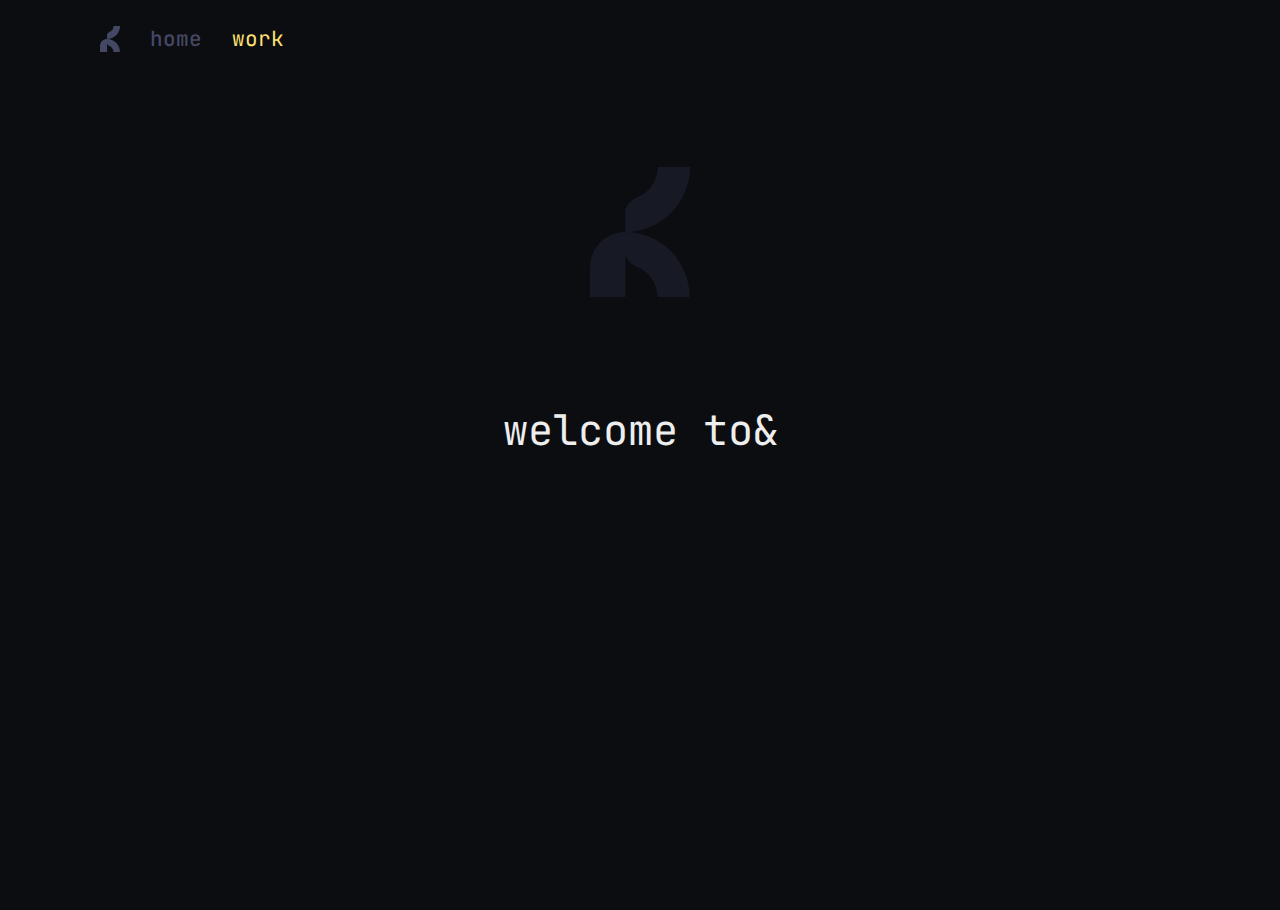
<file: index.html>
<!DOCTYPE html>
<html lang="en">
<head>
    <title>Portfolio Website</title>
    <link rel="stylesheet" type="text/css" href="style.css">
    <title>Document</title>

</head>
<body>
    <div class="hero">
        <nav>
            <ul>
                <svg class="icon" width="20" height="26" viewBox="0 0 20 26" fill="none" xmlns="http://www.w3.org/2000/svg">
                    <path d="M20 0C20 1.70718 19.6655 3.39765 19.0157 4.97488C18.3658 6.55211 17.4133 7.98522 16.2125 9.19238C15.0118 10.3995 13.5862 11.3571 12.0173 12.0104C10.4485 12.6637 8.76694 13 7.06878 13V9.03968C7.06878 7.63705 8.24821 6.54441 9.54306 6.00521C10.3275 5.67856 11.0403 5.19977 11.6407 4.59619C12.241 3.99261 12.7173 3.27606 13.0422 2.48744C13.3672 1.69883 13.5344 0.853591 13.5344 0H20Z"/>
                    <path d="M19.9312 26C19.9312 24.2928 19.5968 22.6024 18.9469 21.0251C18.2971 19.4479 17.3445 18.0148 16.1438 16.8076C14.943 15.6005 13.5175 14.6429 11.9486 13.9896C10.3797 13.3363 8.69817 13 7.00002 13V16.9603C7.00002 18.3629 8.17945 19.4556 9.4743 19.9948C10.2587 20.3214 10.9715 20.8002 11.5719 21.4038C12.1723 22.0074 12.6485 22.7239 12.9735 23.5126C13.2984 24.3012 13.4656 25.1464 13.4656 26H19.9312Z"/>
                    <path d="M0 20.069C0 16.1649 3.16493 13 7.06906 13V26H0V20.069Z"/>    
                </svg>
                <li><a href="index.html">home</a></li>
                <li><a href="work.html" style="color: #FFE071;font-weight: 400;">work</a></li>
            </ul>
            
        </nav>
        <div class="logo">
            <svg width="100" height="130" viewBox="0 0 100 130" fill="none" xmlns="http://www.w3.org/2000/svg">
                <path d="M99.9997 0C99.9997 8.53591 98.3273 16.9882 95.078 24.8744C91.8288 32.7606 87.0663 39.9261 81.0624 45.9619C75.0586 51.9977 67.9309 56.7856 60.0865 60.0521C52.2421 63.3187 43.8345 64.9999 35.3438 64.9999V45.1984C35.3438 38.1853 41.2409 32.7221 47.7152 30.0261C51.6374 28.3928 55.2012 25.9989 58.2031 22.9809C61.205 19.963 63.5863 16.3803 65.2109 12.4372C66.8356 8.49413 67.6717 4.26796 67.6717 0H99.9997Z" fill="#171A25"/>
                <path d="M99.6559 130C99.6559 121.464 97.9835 113.012 94.7342 105.126C91.485 97.2394 86.7225 90.0739 80.7186 84.0381C74.7147 78.0023 67.5871 73.2144 59.7427 69.9479C51.8983 66.6813 43.4907 65.0001 35 65.0001V84.8016C35 91.8147 40.8971 97.2779 47.3714 99.9739C51.2936 101.607 54.8574 104.001 57.8593 107.019C60.8612 110.037 63.2425 113.62 64.8671 117.563C66.4918 121.506 67.3279 125.732 67.3279 130H99.6559Z" fill="#171A25"/>
                <path d="M0 100.345C0 80.8246 15.8246 65 35.3452 65V130H0V100.345Z" fill="#171A25"/>
            </svg>
        </div>
        <div class="welcome">
            <h1 class="heading" data-target-resolver></h1>
        </div>
    </div>    
</body>
    <script src="main.js"></script> 
</html>
</file>
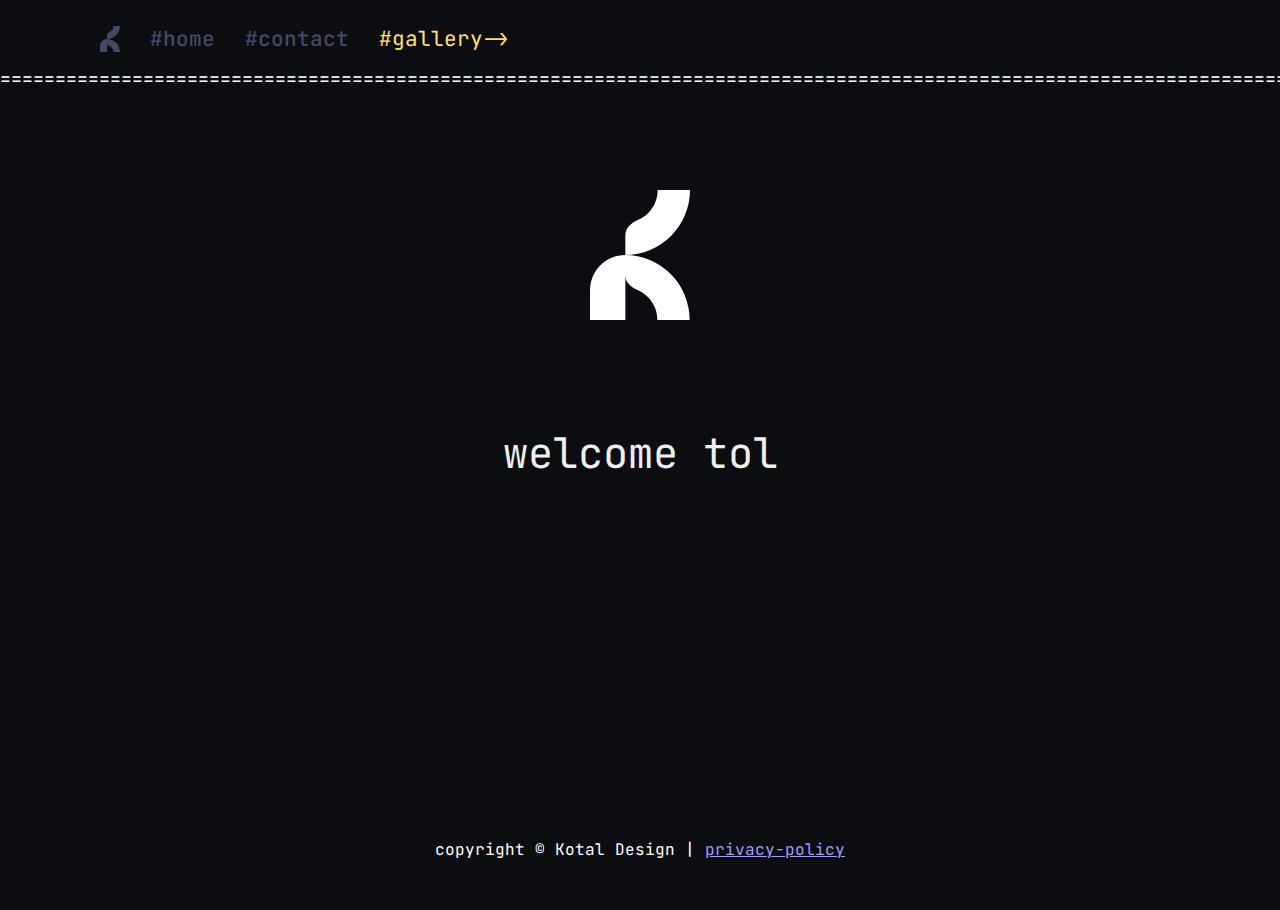
<file: main-files/index.html>
<!DOCTYPE html>
<html lang="en">
<head>
    <title>#home</title>
    <link rel="stylesheet" type="text/css" href="style.css">
    <title>Document</title>
    <link rel="icon" href="https://i3.lensdump.com/i/T2rN9v.png">

</head>
<body>
    <div class="hero">
        <nav>
            <ul>
                <svg class="icon" width="20" height="26" viewBox="0 0 20 26" fill="none" xmlns="http://www.w3.org/2000/svg">
                    <path d="M20 0C20 1.70718 19.6655 3.39765 19.0157 4.97488C18.3658 6.55211 17.4133 7.98522 16.2125 9.19238C15.0118 10.3995 13.5862 11.3571 12.0173 12.0104C10.4485 12.6637 8.76694 13 7.06878 13V9.03968C7.06878 7.63705 8.24821 6.54441 9.54306 6.00521C10.3275 5.67856 11.0403 5.19977 11.6407 4.59619C12.241 3.99261 12.7173 3.27606 13.0422 2.48744C13.3672 1.69883 13.5344 0.853591 13.5344 0H20Z"/>
                    <path d="M19.9312 26C19.9312 24.2928 19.5968 22.6024 18.9469 21.0251C18.2971 19.4479 17.3445 18.0148 16.1438 16.8076C14.943 15.6005 13.5175 14.6429 11.9486 13.9896C10.3797 13.3363 8.69817 13 7.00002 13V16.9603C7.00002 18.3629 8.17945 19.4556 9.4743 19.9948C10.2587 20.3214 10.9715 20.8002 11.5719 21.4038C12.1723 22.0074 12.6485 22.7239 12.9735 23.5126C13.2984 24.3012 13.4656 25.1464 13.4656 26H19.9312Z"/>
                    <path d="M0 20.069C0 16.1649 3.16493 13 7.06906 13V26H0V20.069Z"/>    
                </svg>
                <li><a href="./">#home</a></li>
                <li><a href="./contact">#contact</a></li>
                <li><a href="./gallery" style="color: #FFE071;font-weight: 400;">#gallery-></a></li>
            </ul>
            
            <div>
                <p class="border">
                =====================================================================================================================================================================================================================================================================================================================================================================================================================================================================================================================================================================================================================================================================================================================================
                </p>
            </div>
        </nav>
        <div class="logo">
            <svg width="100" height="130" viewBox="0 0 100 130" fill="none" xmlns="http://www.w3.org/2000/svg">
                <path d="M99.9997 0C99.9997 8.53591 98.3273 16.9882 95.078 24.8744C91.8288 32.7606 87.0663 39.9261 81.0624 45.9619C75.0586 51.9977 67.9309 56.7856 60.0865 60.0521C52.2421 63.3187 43.8345 64.9999 35.3438 64.9999V45.1984C35.3438 38.1853 41.2409 32.7221 47.7152 30.0261C51.6374 28.3928 55.2012 25.9989 58.2031 22.9809C61.205 19.963 63.5863 16.3803 65.2109 12.4372C66.8356 8.49413 67.6717 4.26796 67.6717 0H99.9997Z" fill="white"/>
                <path d="M99.6559 130C99.6559 121.464 97.9835 113.012 94.7342 105.126C91.485 97.2394 86.7225 90.0739 80.7186 84.0381C74.7147 78.0023 67.5871 73.2144 59.7427 69.9479C51.8983 66.6813 43.4907 65.0001 35 65.0001V84.8016C35 91.8147 40.8971 97.2779 47.3714 99.9739C51.2936 101.607 54.8574 104.001 57.8593 107.019C60.8612 110.037 63.2425 113.62 64.8671 117.563C66.4918 121.506 67.3279 125.732 67.3279 130H99.6559Z" fill="white"/>
                <path d="M0 100.345C0 80.8246 15.8246 65 35.3452 65V130H0V100.345Z" fill="white"/>
            </svg>
        </div>
        <div class="welcome">
            <h1 class="heading" data-target-resolver></h1>
        </div>
        <div class="privacy-policy">
            <a>copyright © Kotal Design | </a>
            <a href="privacy-policy.txt">
                privacy-policy
            </a>   
        </div>
    </div>    
</body>
    <script src="main.js"></script> 
</html>
</file>
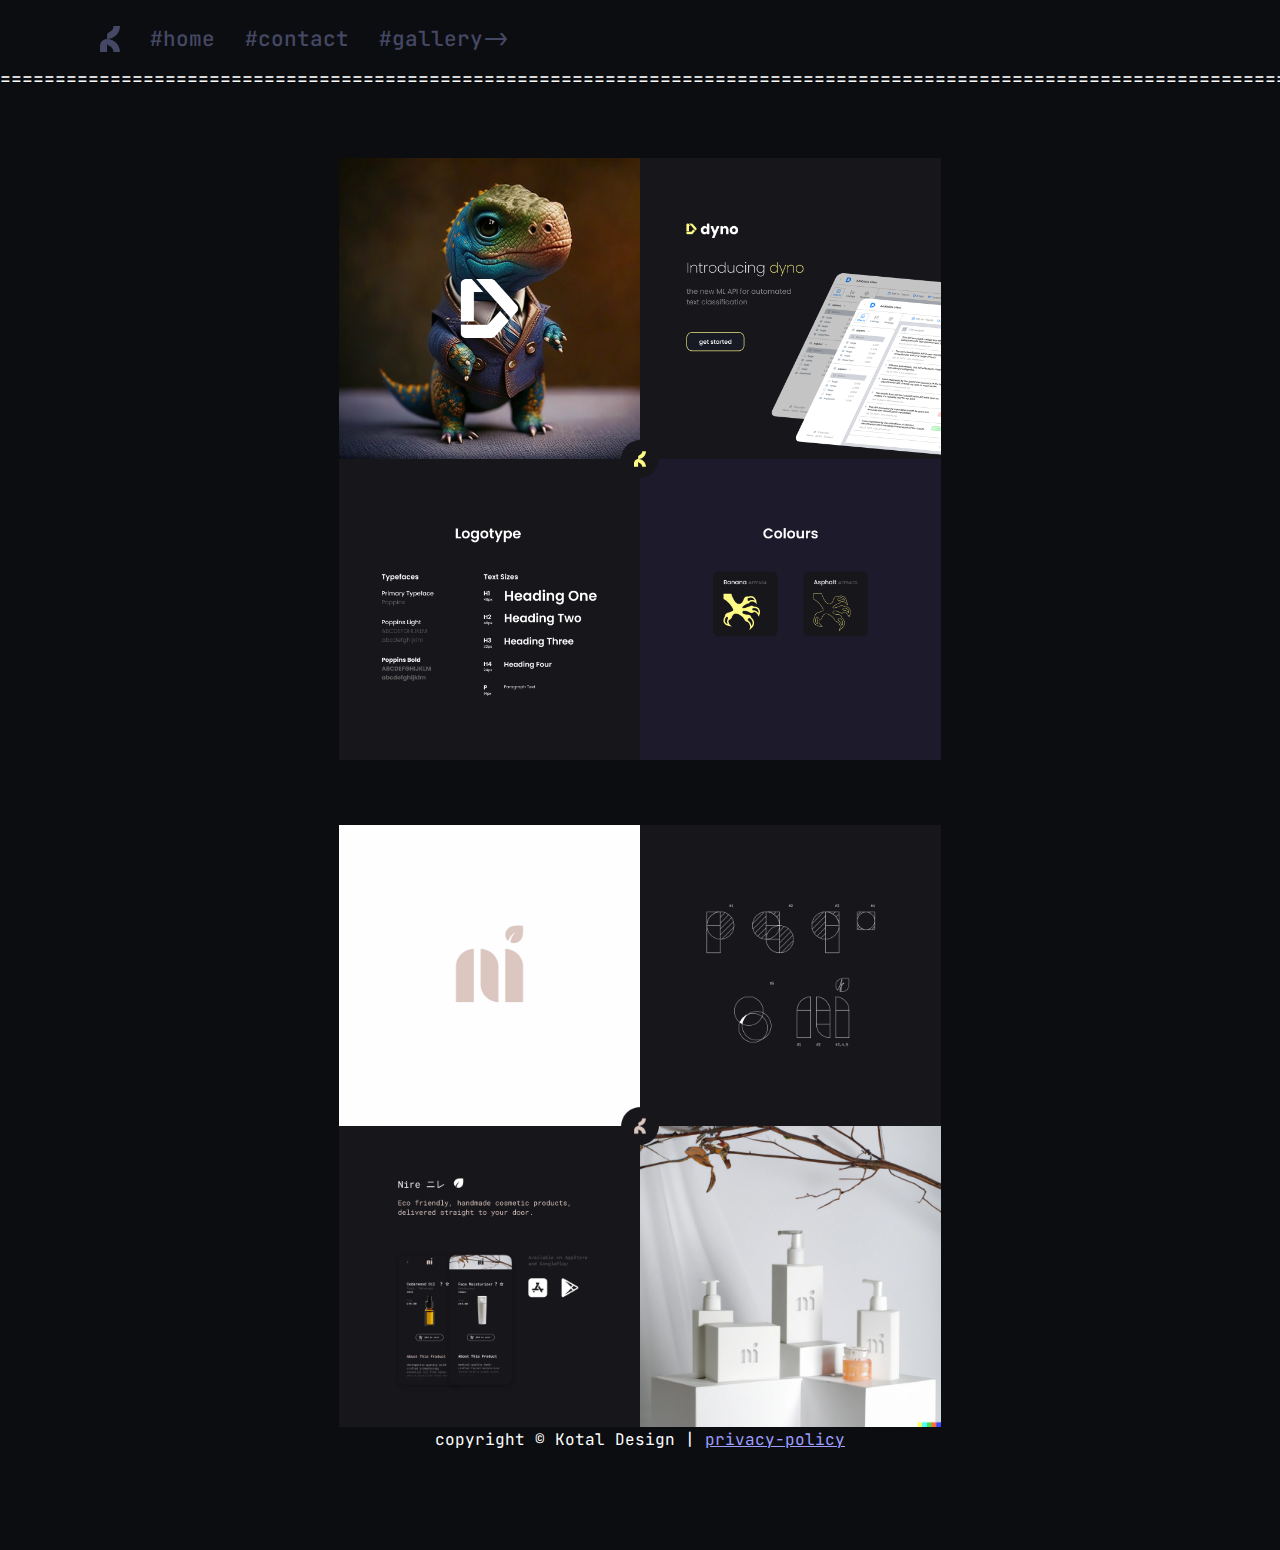
<file: gallery.html>
<!DOCTYPE html>
<html lang="en">
<head>
    <title>#gallery</title>
    <link rel="stylesheet" type="text/css" href="main-files/style.css">
    <link rel="icon" href="images/favicon.svg">
    <meta name="viewport" content="width=device-width, initial-scale=0.5">
    <meta name="description" content="Creative Fusion: A Graphic Design Portfolio Showcasing Bold and Innovative Designs">
</head>
<body>
    <div class="hero">
        <nav>
            <ul>
                <svg class="icon" width="20" height="26" viewBox="0 0 20 26" fill="none" xmlns="http://www.w3.org/2000/svg">
                    <path d="M20 0C20 1.70718 19.6655 3.39765 19.0157 4.97488C18.3658 6.55211 17.4133 7.98522 16.2125 9.19238C15.0118 10.3995 13.5862 11.3571 12.0173 12.0104C10.4485 12.6637 8.76694 13 7.06878 13V9.03968C7.06878 7.63705 8.24821 6.54441 9.54306 6.00521C10.3275 5.67856 11.0403 5.19977 11.6407 4.59619C12.241 3.99261 12.7173 3.27606 13.0422 2.48744C13.3672 1.69883 13.5344 0.853591 13.5344 0H20Z"/>
                    <path d="M19.9312 26C19.9312 24.2928 19.5968 22.6024 18.9469 21.0251C18.2971 19.4479 17.3445 18.0148 16.1438 16.8076C14.943 15.6005 13.5175 14.6429 11.9486 13.9896C10.3797 13.3363 8.69817 13 7.00002 13V16.9603C7.00002 18.3629 8.17945 19.4556 9.4743 19.9948C10.2587 20.3214 10.9715 20.8002 11.5719 21.4038C12.1723 22.0074 12.6485 22.7239 12.9735 23.5126C13.2984 24.3012 13.4656 25.1464 13.4656 26H19.9312Z"/>
                    <path d="M0 20.069C0 16.1649 3.16493 13 7.06906 13V26H0V20.069Z"/>    
                </svg>  
                <li><a href="./">#home</a></li>
                <li><a href="./contact">#contact</a></li>
                <li><a href="./gallery">#gallery-></a></li>
            </ul>
            <div>
                <p class="border">
                =====================================================================================================================================================================================================================================================================================================================================================================================================================================================================================================================================================================================================================================================================================================================================
                </p>
            </div>
        </nav>
        <div class="images">
            <img src="images/dyno.webp" alt="image loading error">
            <img src="images/nire.webp" alt="image loading error">
        </div>
        <div class="nav-down">
            <button class="nav-button" onclick="topFunction()" id="nav-button" class="return">
                <svg class="arrow-svg" width="25" height="15" viewBox="0 0 25 15" fill="none" xmlns="http://www.w3.org/2000/svg">
                    <path d="M1.01771 13.8373C0.62309 13.4454 0.425781 12.9467 0.425781 12.3411C0.425781 11.7355 0.62309 11.2368 1.01771 10.8449L10.9191 1.01283C11.1343 0.799094 11.3675 0.647339 11.6186 0.557568C11.8697 0.469222 12.1388 0.425049 12.4258 0.425049C12.7128 0.425049 12.9912 0.478484 13.2609 0.585354C13.5293 0.692224 13.7531 0.834717 13.9325 1.01283L23.8339 10.8449C24.2285 11.2368 24.4258 11.7355 24.4258 12.3411C24.4258 12.9467 24.2285 13.4454 23.8339 13.8373C23.4392 14.2291 22.937 14.425 22.3271 14.425C21.7173 14.425 21.215 14.2291 20.8204 13.8373L12.4258 5.50138L4.03116 13.8373C3.63654 14.2291 3.1343 14.425 2.52444 14.425C1.91457 14.425 1.41233 14.2291 1.01771 13.8373Z"/>
                </svg>                                            
            </button>               
        </div>
        <div class="privacy-policy">
            <a>copyright © Kotal Design | </a>
            <a href="main-files/privacy-policy.txt">
                privacy-policy
            </a>   
        </div>
    </div>
</body>
    <script src="main-files/scroll.js"></script>
</html>
</file>
<file: style.css>
@import url('https://fonts.googleapis.com/css2?family=Roboto+Mono:wght@400;500;700&display=swap');
@import url('https://fonts.googleapis.com/css2?family=JetBrains+Mono:wght@400;500;700&display=swap');

* {
  margin: 0;
  padding: 0;
  font-family: 'JetBrains Mono', monospace;
  box-sizing: border-box;
  /*overflow: hidden;*/
}

body{
  background: #0C0D11;
}
  
.hero
{
  /*background: #0C0D11;*/
  min-height: 100vh;
  width: 100%;
  color: #fff;
  position: relative;
}

/*nav{
  /*background-color: #0C0D11;
  /*position: fixed;
}
*/

nav ul{
  flex: 1;
  text-align: left;
  display: flex;
  align-items: center;
  padding: 15px 100px;
  margin-top: 10px;
}

nav ul li{
  display: inline-block;
  vertical-align: top;
  list-style: none;
  margin: 0 20;
  padding-right: 30px;
}

nav ul li a{
  text-decoration: none;
  color: #454864;
  font-weight: 500;
  font-size: 21px;
  transition: .3s;
  /*transition-delay: .5s;*/
}

nav ul li a:hover{
  text-decoration: underline;
  font-size: 24px;
  color: #fff;
  transition: .3s;
}


.border{
  margin: auto;
  overflow: hidden;
  text-align: center;
  color: #fff;
  font-size: 18px;
}

.logo{
  margin: auto;
  text-align: center;
  padding-top: 100px;
}

.icon{
  display: inline-block;
  vertical-align: top;
  margin-right: 30px;
  fill: #454864;
  transition: .4s;
}

.icon:hover{
  fill: #FFE071;
  height: 39px;
  width: 30px;
  transition: .4;
}



.welcome {
  display: flex;
  align-items: center;
  justify-content: center;
  height: 100%;
  padding: 100px;
}

.heading {
  color: #eee;
  font-size: 42px;
  font-weight: 400;
  text-transform: lowercase;
}

.privacy-policy{
  position: absolute;
  text-align: center;
  width: 100%;
  bottom: 50px;
  left: 0;
  margin-bottom: 0px;
}


/*css section for contact form*/


label {
  font-size: 24px;
}

input[type=text], select, textarea {
  width: 100%; 
  min-height: 50px;
  background-color: #171A25;
  border-radius: 4px; 
  box-sizing: border-box; 
  margin-top: 15px; 
  resize: vertical;
  border-style: none; 
  color: #fff;
  font-size: 18px;
  padding: 10px 20px;
  outline: none;
  caret-color: #FFE071;
}

input[type=email], select, textarea {
  width: 100%; 
  min-height: 50px;
  background-color: #171A25;
  border-radius: 4px; 
  box-sizing: border-box; 
  margin-top: 15px; 
  resize: vertical;
  border-style: none; 
  color: #fff;
  font-size: 18px;
  padding: 10px 20px;
  outline: none;
  caret-color: #FFE071;
}

input[type=submit] {
  background-color: #171A25;
  color: #fff;
  width: 150px;
  height: 60px;
  font-size: 18px;
  font-weight: 400;
  margin-top: 15px;
  padding: 12px 20px;
  border-radius: 4px;
  border: none;
  cursor: pointer;
}

input[type=submit]:hover {
  background-color: #fff;
  color: #0C0D11;
  font-weight: 700;
  transition: .4s;
}

.contact {
  padding-left: 300px;
  padding-right: 300px;
  padding-top: 100px;
  padding-bottom: 100px;
}

/* style section for gallery*/

.images{
  padding: 3%;
  margin: auto;
  text-align: center; 
}


.images img{
  height: 25%;
  width: 25%;
  margin: 30px;
  transition: .4s;
}

.images img:hover{
  height: 30%;
  width: 30%;
  transition: .4s;
}

/* woppan nav-down style*/

.nav-down{
  width: 100%;
  position: sticky;
  bottom: 20px;
  left: 0;
  margin: auto;
  text-align: center;
  margin-bottom: 50px;
}

.nav-down button{
  margin: auto;
  height: 40px;
  width: 40px;
  background-color: #171A25;
  border: none;
  border-radius: 5px;
  transition: .4s;
}

.arrow-svg{
  fill: #fff;
}

.nav-down button:hover{
  background-color: #fff;
  height: 45px;
  width: 45px;
  transition: .4s;
  cursor: pointer;
}

.nav-button:hover .arrow-svg {
  fill: #0C0D11;
  height: 17px;
  width: 30px;
}


/* style of other things*/

::placeholder { 
  color: #454864;
}

:root {
  color-scheme: dark;
}

html {
  scroll-behavior: smooth;
}
</file>
<file: main-files/style.css>
@import url('https://fonts.googleapis.com/css2?family=Roboto+Mono:wght@400;500;700&display=swap');
@import url('https://fonts.googleapis.com/css2?family=JetBrains+Mono:wght@400;500;700&display=swap');

* {
  margin: 0;
  padding: 0;
  font-family: 'JetBrains Mono', monospace;
  box-sizing: border-box;
  /*overflow: hidden;*/
}

body{
  background: #0C0D11;
}
  
.hero
{
  /*background: #0C0D11;*/
  min-height: 100vh;
  width: 100%;
  color: #fff;
  position: relative;
}

/*nav{
  /*background-color: #0C0D11;
  /*position: fixed;
}
*/

nav ul{
  flex: 1;
  text-align: left;
  display: flex;
  align-items: center;
  padding: 15px 100px;
  margin-top: 10px;
}

nav ul li{
  display: inline-block;
  vertical-align: top;
  list-style: none;
  margin: 0 20;
  padding-right: 30px;
}

nav ul li a{
  text-decoration: none;
  color: #454864;
  font-weight: 500;
  font-size: 21px;
  transition: .3s;
  /*transition-delay: .5s;*/
}

nav ul li a:hover{
  text-decoration: underline;
  font-size: 24px;
  color: #fff;
  transition: .3s;
}


.border{
  margin: auto;
  overflow: hidden;
  text-align: center;
  color: #fff;
  font-size: 18px;
}

.logo{
  margin: auto;
  text-align: center;
  padding-top: 100px;
}

.icon{
  display: inline-block;
  vertical-align: top;
  margin-right: 30px;
  fill: #454864;
  transition: .4s;
}

.icon:hover{
  fill: #FFE071;
  height: 39px;
  width: 30px;
  transition: .4;
}



.welcome {
  display: flex;
  align-items: center;
  justify-content: center;
  height: 100%;
  padding: 100px;
}

.heading {
  color: #eee;
  font-size: 42px;
  font-weight: 400;
  text-transform: lowercase;
}

.privacy-policy{
  position: absolute;
  text-align: center;
  width: 100%;
  bottom: 50px;
  left: 0;
  margin-bottom: 0px;
}


/*css section for contact form*/


label {
  font-size: 24px;
}

input[type=text], select, textarea {
  width: 100%; 
  min-height: 50px;
  background-color: #171A25;
  border-radius: 4px; 
  box-sizing: border-box; 
  margin-top: 15px; 
  resize: vertical;
  border-style: none; 
  color: #fff;
  font-size: 18px;
  padding: 10px 20px;
  outline: none;
  caret-color: #FFE071;
}

input[type=email], select, textarea {
  width: 100%; 
  min-height: 50px;
  background-color: #171A25;
  border-radius: 4px; 
  box-sizing: border-box; 
  margin-top: 15px; 
  resize: vertical;
  border-style: none; 
  color: #fff;
  font-size: 18px;
  padding: 10px 20px;
  outline: none;
  caret-color: #FFE071;
}

input[type=submit] {
  background-color: #171A25;
  color: #fff;
  width: 150px;
  height: 60px;
  font-size: 18px;
  font-weight: 400;
  margin-top: 15px;
  padding: 12px 20px;
  border-radius: 4px;
  border: none;
  cursor: pointer;
}

input[type=submit]:hover {
  background-color: #fff;
  color: #0C0D11;
  font-weight: 700;
  transition: .4s;
}

.contact {
  padding-left: 300px;
  padding-right: 300px;
  padding-top: 100px;
  padding-bottom: 100px;
}

/* style section for gallery*/

.images{
  padding: 3%;
  margin: auto;
  text-align: center; 
}


.images img{
  height: 50%;
  width: 50%;
  margin: 30px;
  transition: .4s;
}

.images img:hover{
  height: 60%;
  width: 60%;
  transition: .4s;
}

/* woppan nav-down style*/

.nav-down{
  width: 100%;
  position: sticky;
  bottom: 20px;
  left: 0;
  margin: auto;
  text-align: center;
  margin-bottom: 50px;
}

.nav-down button{
  margin: auto;
  height: 40px;
  width: 40px;
  background-color: #171A25;
  border: none;
  border-radius: 5px;
  transition: .4s;
}

.arrow-svg{
  fill: #fff;
}

.nav-down button:hover{
  background-color: #fff;
  height: 45px;
  width: 45px;
  transition: .4s;
  cursor: pointer;
}

.nav-button:hover .arrow-svg {
  fill: #0C0D11;
  height: 17px;
  width: 30px;
}


/* style of other things*/

::placeholder { 
  color: #454864;
}

:root {
  color-scheme: dark;
}

html {
  scroll-behavior: smooth;
}
</file>
